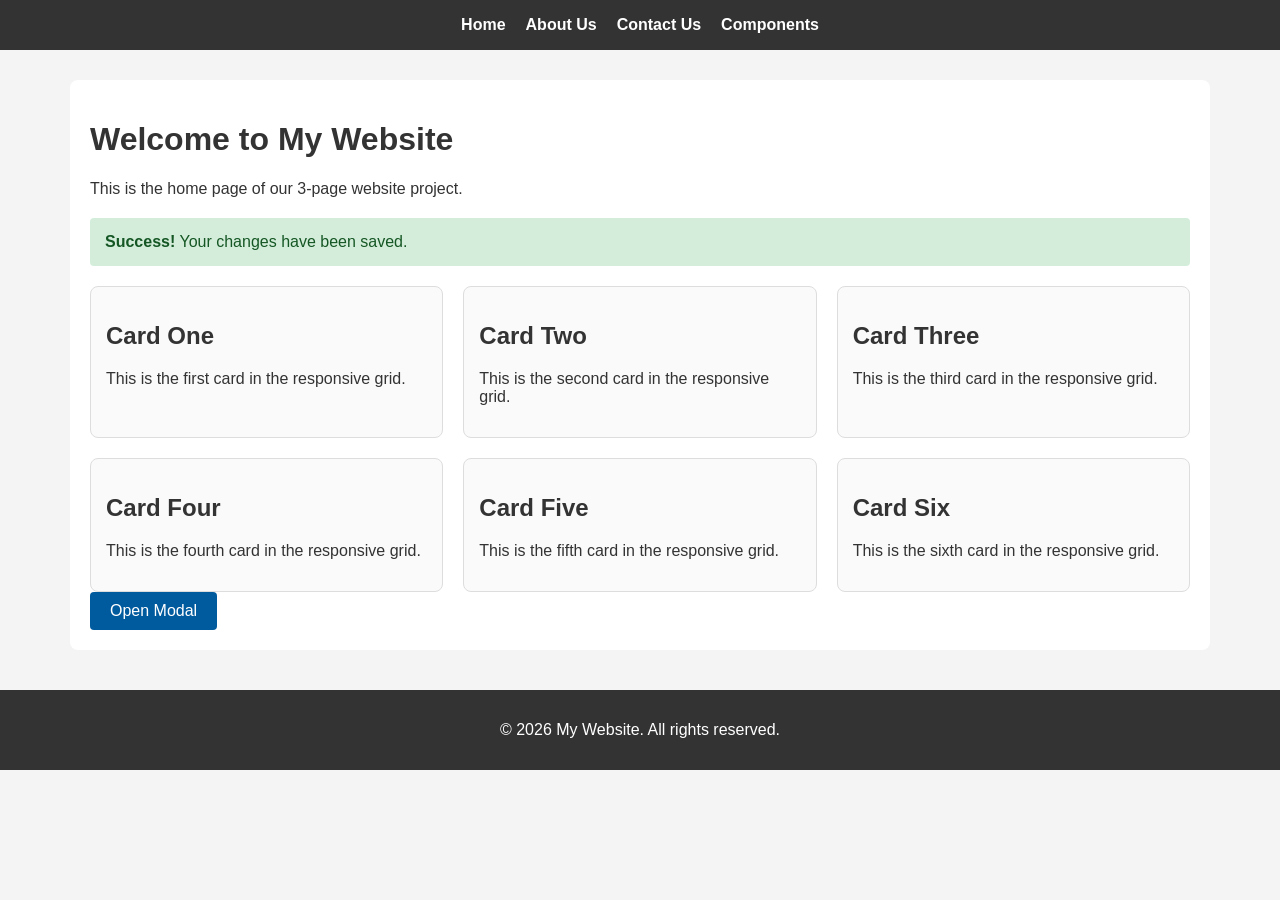
<file: index.html>
<!DOCTYPE html>
<html lang="en">
<head>
    <meta charset="UTF-8">
    <meta name="viewport" content="width=device-width, initial-scale=1">
    <title>Home - My Website</title>
    <link rel="stylesheet" href="style.css">
</head>
<body>

    <header>
        <nav>
            <ul>
                <li><a href="index.html">Home</a></li>
                <li><a href="about.html">About Us</a></li>
                <li><a href="contact.html">Contact Us</a></li>
                <li><a href="component.html">Components</a></li>
            </ul>
        </nav>
    </header>

    <main>
        <h1>Welcome to My Website</h1>
        <p>This is the home page of our 3-page website project.</p>

        <!-- Alert / Notification -->
        <div class="alert alert-success" role="alert">
            <strong>Success!</strong> Your changes have been saved.
        </div>

        <!-- Responsive Grid: 1 column mobile, 2 tablet, 3 desktop -->
        <section class="grid" aria-label="Featured cards">
            <article class="card">
                <h2>Card One</h2>
                <p>This is the first card in the responsive grid.</p>
            </article>
            <article class="card">
                <h2>Card Two</h2>
                <p>This is the second card in the responsive grid.</p>
            </article>
            <article class="card">
                <h2>Card Three</h2>
                <p>This is the third card in the responsive grid.</p>
            </article>
            <article class="card">
                <h2>Card Four</h2>
                <p>This is the fourth card in the responsive grid.</p>
            </article>
            <article class="card">
                <h2>Card Five</h2>
                <p>This is the fifth card in the responsive grid.</p>
            </article>
            <article class="card">
                <h2>Card Six</h2>
                <p>This is the sixth card in the responsive grid.</p>
            </article>
        </section>

        <!-- Modal Window (CSS only) -->
        <a href="#my-modal" class="btn">Open Modal</a>

        <div id="my-modal" class="modal" role="dialog" aria-labelledby="modal-title" aria-modal="true">
            <div class="modal-content">
                <a href="#" class="modal-close" aria-label="Close modal">&times;</a>
                <h2 id="modal-title">Modal Title</h2>
                <p>This modal is built using CSS only, with no JavaScript.</p>
                <a href="#" class="btn">Close</a>
            </div>
        </div>
    </main>

    <footer>
        <p>&copy; 2026 My Website. All rights reserved.</p>
    </footer>

</body>
</html>
</file>
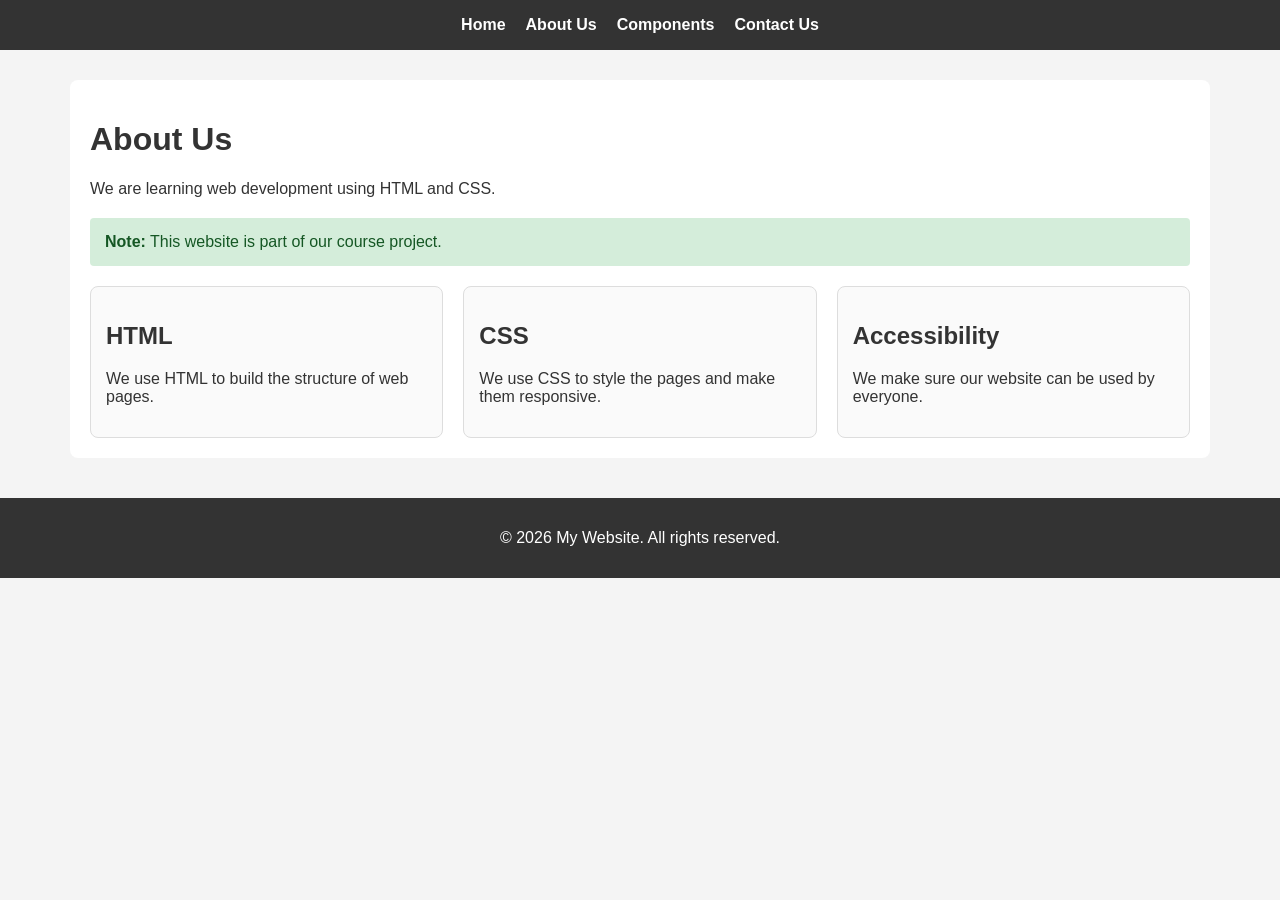
<file: about.html>
<!DOCTYPE html>
<html lang="en">
<head>
    <meta charset="UTF-8">
    <meta name="viewport" content="width=device-width, initial-scale=1">
    <title>About Us - My Website</title>
    <link rel="stylesheet" href="style.css">
</head>
<body>

    <header>
        <nav>
            <ul>
                <li><a href="index.html">Home</a></li>
                <li><a href="about.html">About Us</a></li>
                <li><a href="component.html">Components</a></li>
                <li><a href="contact.html">Contact Us</a></li>
            </ul>
        </nav>
    </header>

    <main>
        <h1>About Us</h1>
        <p>We are learning web development using HTML and CSS.</p>

        <div class="alert alert-success" role="alert">
            <strong>Note:</strong> This website is part of our course project.
        </div>

        <section class="grid" aria-label="What we learn">
            <article class="card">
                <h2>HTML</h2>
                <p>We use HTML to build the structure of web pages.</p>
            </article>
            <article class="card">
                <h2>CSS</h2>
                <p>We use CSS to style the pages and make them responsive.</p>
            </article>
            <article class="card">
                <h2>Accessibility</h2>
                <p>We make sure our website can be used by everyone.</p>
            </article>
        </section>
    </main>

    <footer>
        <p>&copy; 2026 My Website. All rights reserved.</p>
    </footer>

</body>
</html>
</file>
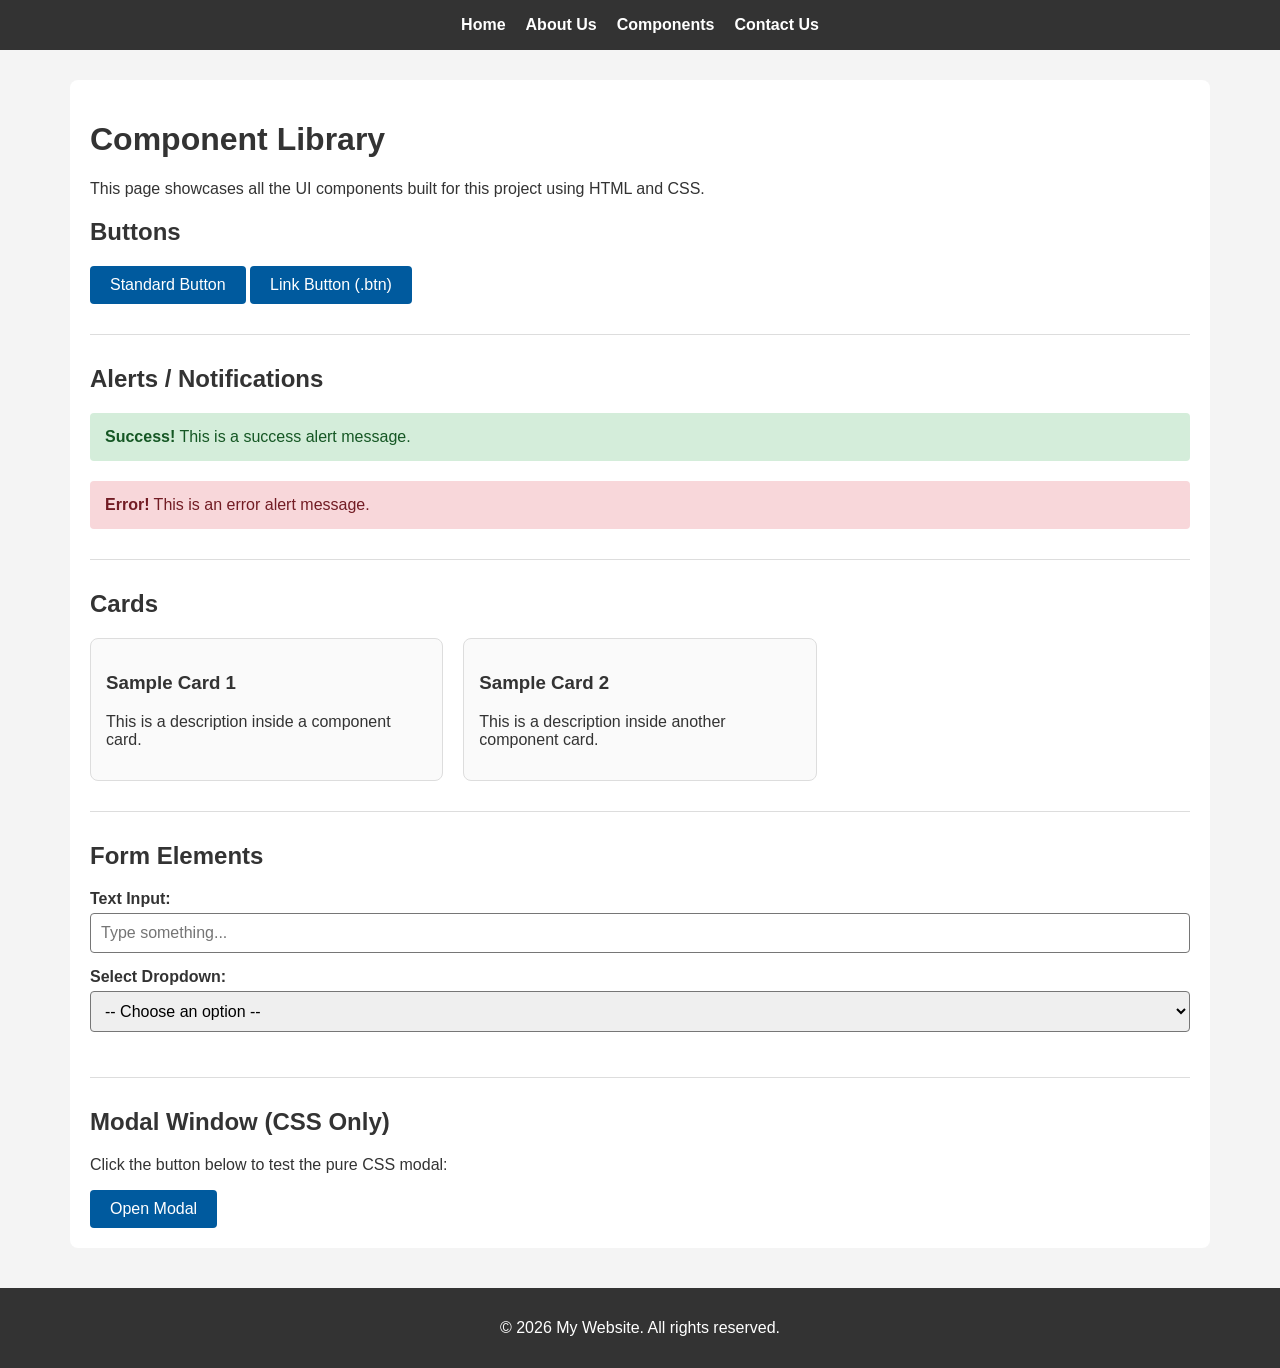
<file: component.html>
<!DOCTYPE html>
<html lang="en">
<head>
    <meta charset="UTF-8">
    <meta name="viewport" content="width=device-width, initial-scale=1">
    <title>Component Library - My Website</title>
    <link rel="stylesheet" href="style.css">
</head>
<body>

    <header>
        <nav>
            <ul>
                <li><a href="index.html">Home</a></li>
                <li><a href="about.html">About Us</a></li>
                <li><a href="component.html">Components</a></li>
                <li><a href="contact.html">Contact Us</a></li>
            </ul>
        </nav>
    </header>

    <main>
        <h1>Component Library</h1>
        <p>This page showcases all the UI components built for this project using HTML and CSS.</p>

        <!-- 1. Buttons -->
        <section>
            <h2>Buttons</h2>
            <button type="button">Standard Button</button>
            <a href="#" class="btn">Link Button (.btn)</a>
        </section>

        <hr style="margin: 30px 0; border: 0; border-top: 1px solid #ddd;">

        <!-- 2. Alerts / Notifications -->
        <section>
            <h2>Alerts / Notifications</h2>
            <div class="alert alert-success" role="alert">
                <strong>Success!</strong> This is a success alert message.
            </div>
            <div class="alert alert-error" role="alert">
                <strong>Error!</strong> This is an error alert message.
            </div>
        </section>

        <hr style="margin: 30px 0; border: 0; border-top: 1px solid #ddd;">

        <!-- 3. Cards Grid -->
        <section>
            <h2>Cards</h2>
            <div class="grid">
                <article class="card">
                    <h3>Sample Card 1</h3>
                    <p>This is a description inside a component card.</p>
                </article>
                <article class="card">
                    <h3>Sample Card 2</h3>
                    <p>This is a description inside another component card.</p>
                </article>
            </div>
        </section>

        <hr style="margin: 30px 0; border: 0; border-top: 1px solid #ddd;">

        <!-- 4. Form Elements Preview -->
        <section>
            <h2>Form Elements</h2>
            <form>
                <div>
                    <label for="sample-input">Text Input:</label>
                    <input type="text" id="sample-input" placeholder="Type something...">
                </div>
                <div>
                    <label for="sample-select">Select Dropdown:</label>
                    <select id="sample-select">
                        <option value="">-- Choose an option --</option>
                        <option value="1">Option 1</option>
                        <option value="2">Option 2</option>
                    </select>
                </div>
            </form>
        </section>

        <hr style="margin: 30px 0; border: 0; border-top: 1px solid #ddd;">

        <!-- 5. Modal Trigger -->
        <section>
            <h2>Modal Window (CSS Only)</h2>
            <p>Click the button below to test the pure CSS modal:</p>
            <a href="#library-modal" class="btn">Open Modal</a>

            <div id="library-modal" class="modal" role="dialog" aria-labelledby="modal-title" aria-modal="true">
                <div class="modal-content">
                    <a href="#" class="modal-close" aria-label="Close modal">&times;</a>
                    <h2 id="modal-title">Library Modal Title</h2>
                    <p>This modal opens using CSS `:target` without any JavaScript.</p>
                    <a href="#" class="btn">Close</a>
                </div>
            </div>
        </section>
    </main>

    <footer>
        <p>&copy; 2026 My Website. All rights reserved.</p>
    </footer>

</body>
</html>
</file>
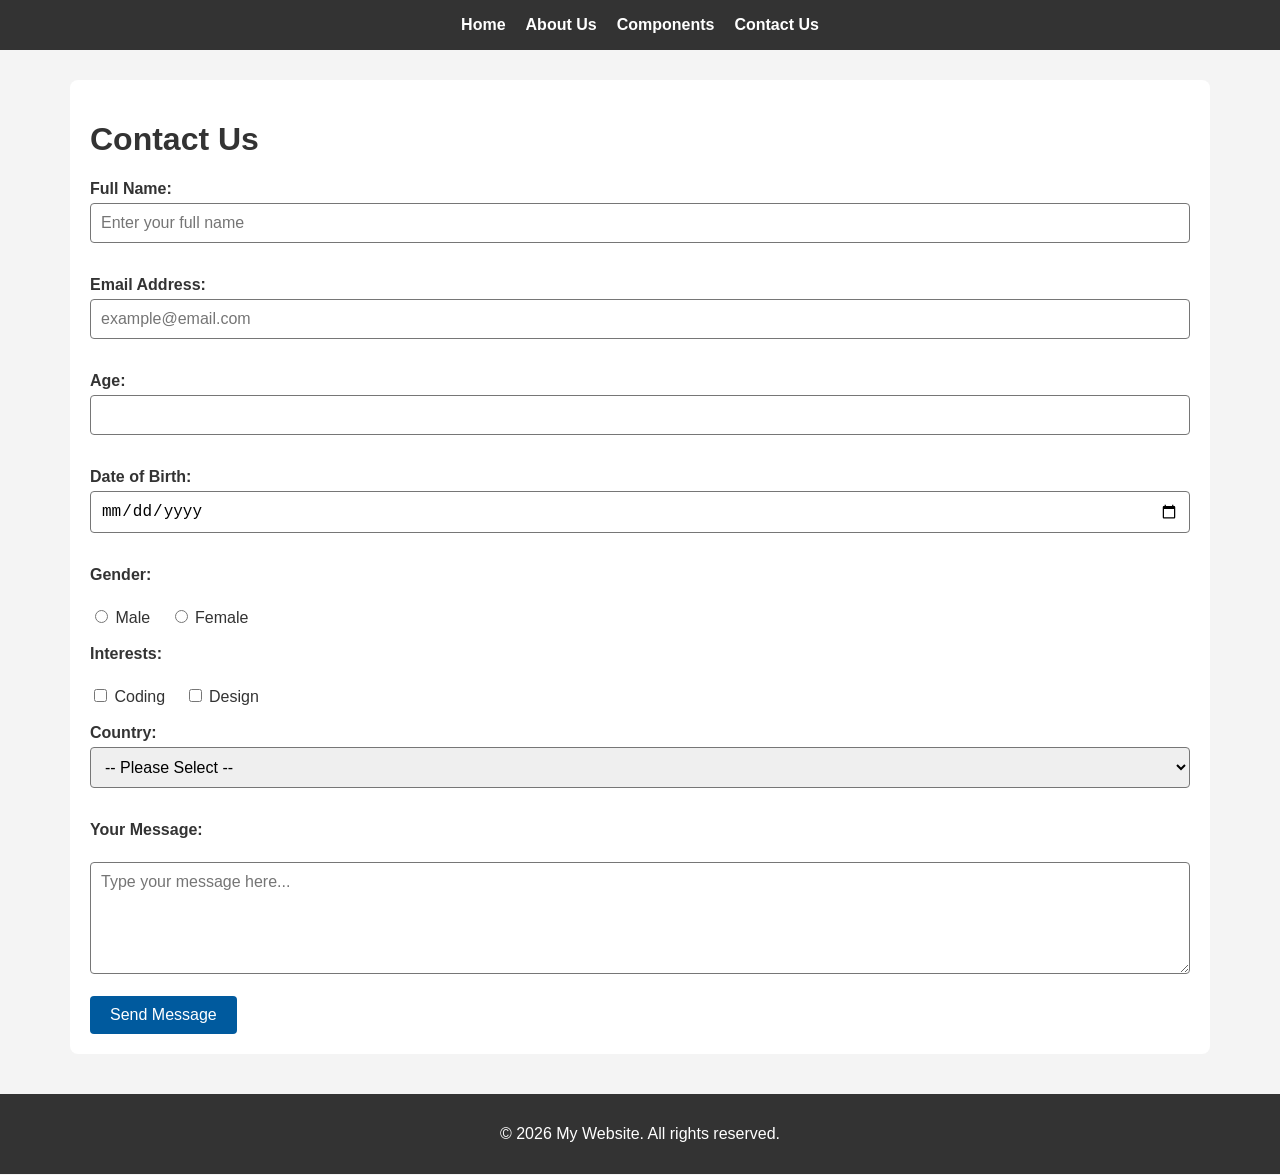
<file: contact.html>
<!DOCTYPE html>
<html lang="en">
<head>
    <meta charset="UTF-8">
    <meta name="viewport" content="width=device-width, initial-scale=1.0">
    <title>Contact Us - My Website</title>
    <link rel="stylesheet" href="style.css">
</head>
<body>

    <header>
        <nav>
            <ul>
                <li><a href="index.html">Home</a></li>
                <li><a href="about.html">About Us</a></li>
                <li><a href="component.html">Components</a></li>
                <li><a href="contact.html">Contact Us</a></li>
            </ul>
        </nav>
    </header>

    <main>
        <h1>Contact Us</h1>
        <form action="#" method="post">
            
            <div>
                <label for="fullname">Full Name:</label>
                <input type="text" id="fullname" name="fullname" required placeholder="Enter your full name">
            </div>

            <br>

            <div>
                <label for="email">Email Address:</label>
                <input type="email" id="email" name="email" required placeholder="example@email.com">
            </div>

            <br>

            <div>
                <label for="age">Age:</label>
                <input type="number" id="age" name="age" min="1" max="100">
            </div>

            <br>

            <div>
                <label for="dob">Date of Birth:</label>
                <input type="date" id="dob" name="dob">
            </div>

            <br>

            <div>
                <label>Gender:</label><br>
                <input type="radio" id="male" name="gender" value="male">
                <label for="male" class="inline-label">Male</label>
                <input type="radio" id="female" name="gender" value="female">
                <label for="female" class="inline-label">Female</label>
            </div>

            <br>

            <div>
                <label>Interests:</label><br>
                <input type="checkbox" id="coding" name="interests" value="coding">
                <label for="coding" class="inline-label">Coding</label>
                <input type="checkbox" id="design" name="interests" value="design">
                <label for="design" class="inline-label">Design</label>
            </div>

            <br>

            <div>
                <label for="country">Country:</label>
                <select id="country" name="country">
                    <option value="">-- Please Select --</option>
                    <option value="egypt">Egypt</option>
                    <option value="saudi">Saudi Arabia</option>
                    <option value="other">Other</option>
                </select>
            </div>

            <br>

            <div>
                <label for="message">Your Message:</label><br>
                <textarea id="message" name="message" rows="5" cols="40" placeholder="Type your message here..."></textarea>
            </div>

            <br>

            <button type="submit">Send Message</button>
        </form>
    </main>

    <footer>
        <p>&copy; 2026 My Website. All rights reserved.</p>
    </footer>

</body>
</html>
</file>
<file: style.css>
body {
    font-family: Arial, sans-serif;
    margin: 0;
    padding: 0;
    background-color: #f4f4f4;
    color: #333;
}

header {
    background-color: #333;
    padding: 1rem 0;
}

nav ul {
    list-style: none;
    margin: 0;
    padding: 0;
    display: flex;
    justify-content: center;
    gap: 20px;
}

nav a {
    color: #fff;
    text-decoration: none;
    font-weight: bold;
}

nav a:hover {
    color: #4db8ff;
}

main {
    max-width: 800px;
    margin: 30px auto;
    padding: 20px;
    background: #fff;
    border-radius: 8px;
}

footer {
    text-align: center;
    padding: 15px;
    background-color: #333;
    color: #fff;
    margin-top: 40px;
}

main a {
    color: #0055a5;
}

a:focus,
button:focus,
input:focus,
select:focus {
    outline: 3px solid orange;
}

.grid {
    display: grid;
    grid-template-columns: 1fr;
    gap: 20px;
}

.card {
    background: #fafafa;
    border: 1px solid #ddd;
    border-radius: 8px;
    padding: 15px;
}

@media (min-width: 768px) {
    .grid {
        grid-template-columns: repeat(2, 1fr);
    }
}

@media (min-width: 1024px) {
    main {
        max-width: 1100px;
    }

    .grid {
        grid-template-columns: repeat(3, 1fr);
    }
}

label {
    display: block;
    margin-bottom: 5px;
    font-weight: bold;
}

input,
select {
    width: 100%;
    padding: 10px;
    margin-bottom: 15px;
    border: 1px solid #767676;
    border-radius: 4px;
    font-size: 1rem;
    box-sizing: border-box;
}

button,
.btn {
    display: inline-block;
    padding: 10px 20px;
    background-color: #005a9e;
    color: #fff;
    border: none;
    border-radius: 4px;
    font-size: 1rem;
    cursor: pointer;
    text-decoration: none;
}

main a.btn {
    color: #fff;
}

button:hover,
.btn:hover {
    background-color: #003f73;
}

.alert {
    padding: 15px;
    margin: 20px 0;
    border-radius: 4px;
}

.alert-success {
    background-color: #d4edda;
    color: #155724;
}

.alert-error {
    background-color: #f8d7da;
    color: #721c24;
}

.modal {
    display: none;
    position: fixed;
    top: 0;
    left: 0;
    width: 100%;
    height: 100%;
    background: rgba(0, 0, 0, 0.7);
    justify-content: center;
    align-items: center;
}

.modal:target {
    display: flex;
}

.modal-content {
    position: relative;
    background: #fff;
    padding: 25px;
    border-radius: 8px;
    max-width: 400px;
    width: 90%;
}

.modal-close {
    position: absolute;
    top: 8px;
    right: 15px;
    font-size: 1.8rem;
    text-decoration: none;
    color: #333;
}

@media (prefers-color-scheme: dark) {
    body {
        background-color: #121212;
        color: #e0e0e0;
    }

    header,
    footer {
        background-color: #1f1f1f;
    }

    main {
        background-color: #1e1e1e;
    }

    main a {
        color: #66b3ff;
    }

    .card {
        background-color: #2a2a2a;
        border-color: #444;
    }

    input,
    select {
        background-color: #2a2a2a;
        color: #e0e0e0;
        border-color: #999;
    }

    .alert-success {
        background-color: #1e4620;
        color: #c8f7c5;
    }

    .alert-error {
        background-color: #5a1f25;
        color: #ffd6da;
    }

    .modal-content {
        background-color: #2a2a2a;
        color: #e0e0e0;
    }

    .modal-close {
        color: #e0e0e0;
    }
}

textarea {
    width: 100%;
    padding: 10px;
    border: 1px solid #767676;
    border-radius: 4px;
    font-size: 1rem;
    font-family: Arial, sans-serif;
    box-sizing: border-box;
}

input[type="radio"],
input[type="checkbox"] {
    width: auto;
    margin-bottom: 0;
}

input[type="radio"] + label,
input[type="checkbox"] + label {
    display: inline;
    font-weight: normal;
    margin-right: 15px;
}

@media (prefers-color-scheme: dark) {
    textarea {
        background-color: #2a2a2a;
        color: #e0e0e0;
        border-color: #999;
    }
}

.inline-label {
    display: inline !important;
    font-weight: normal;
    margin-right: 15px;
}
</file>
